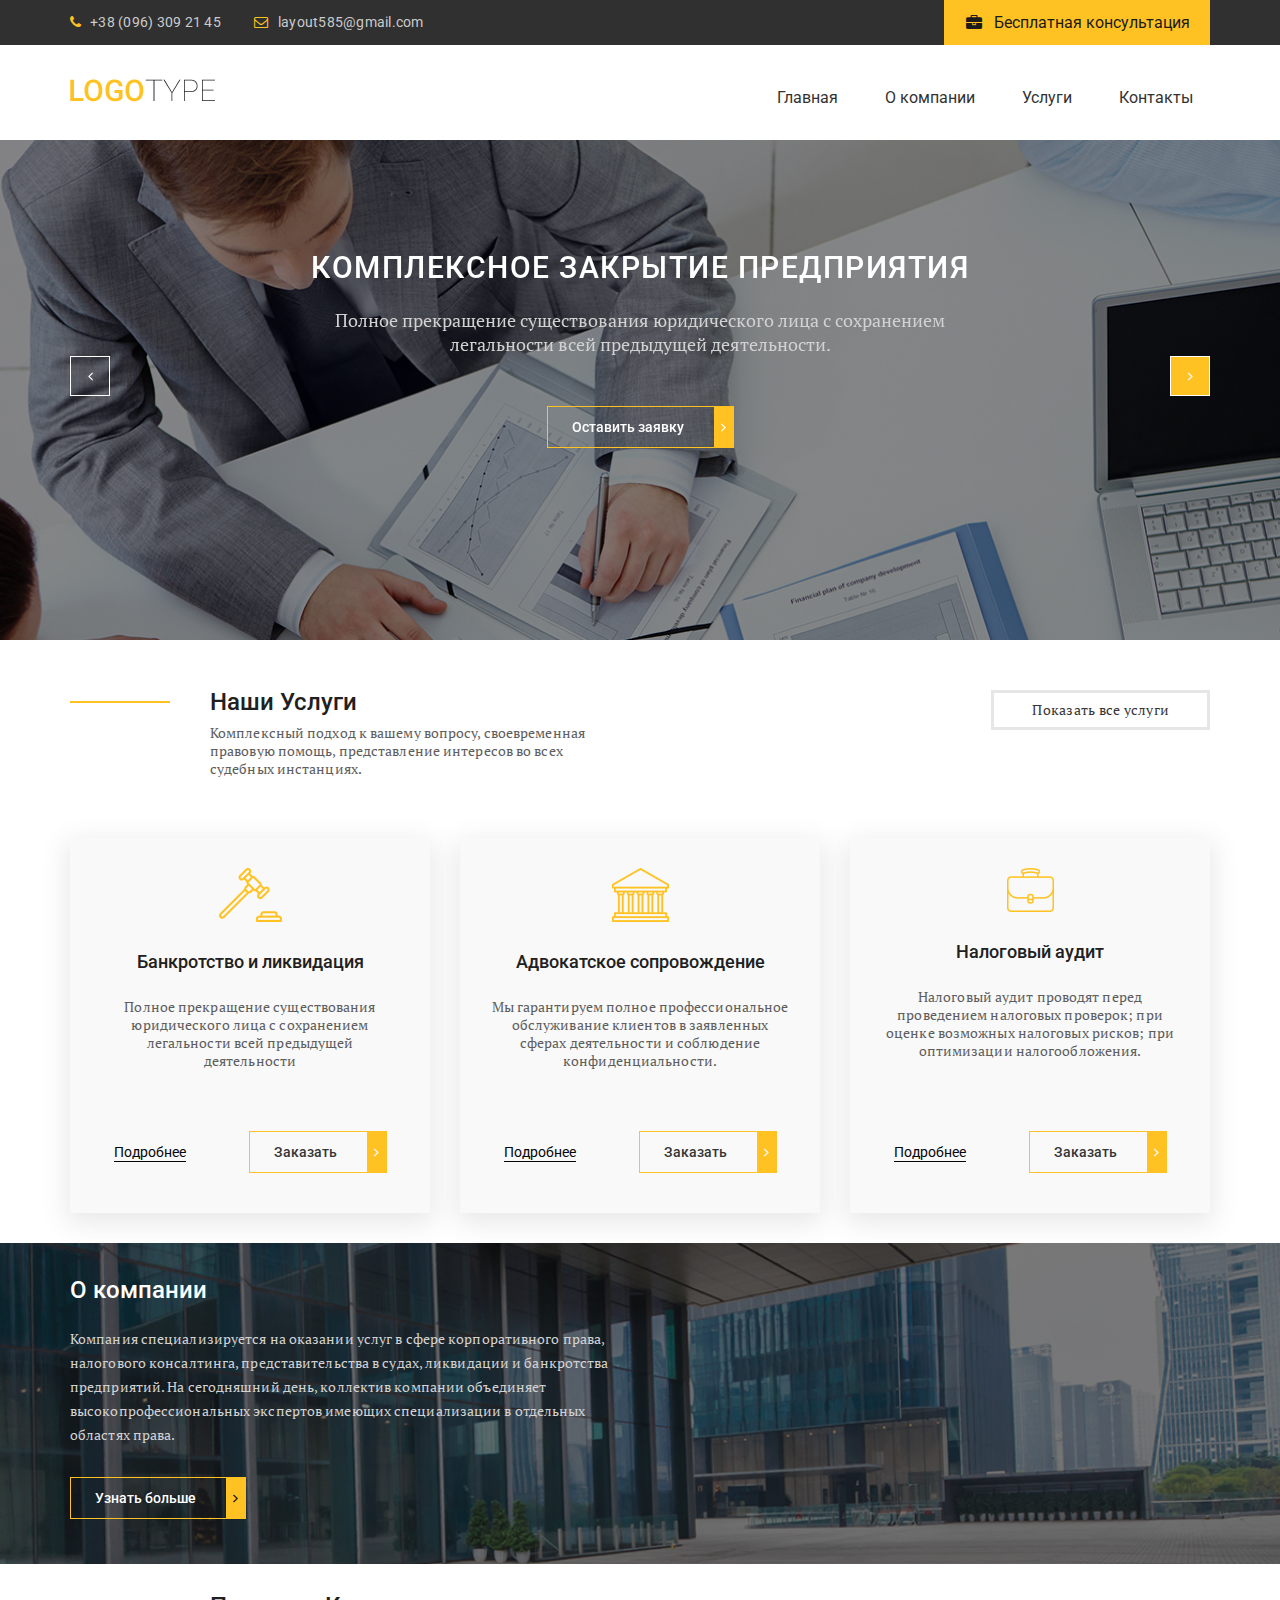
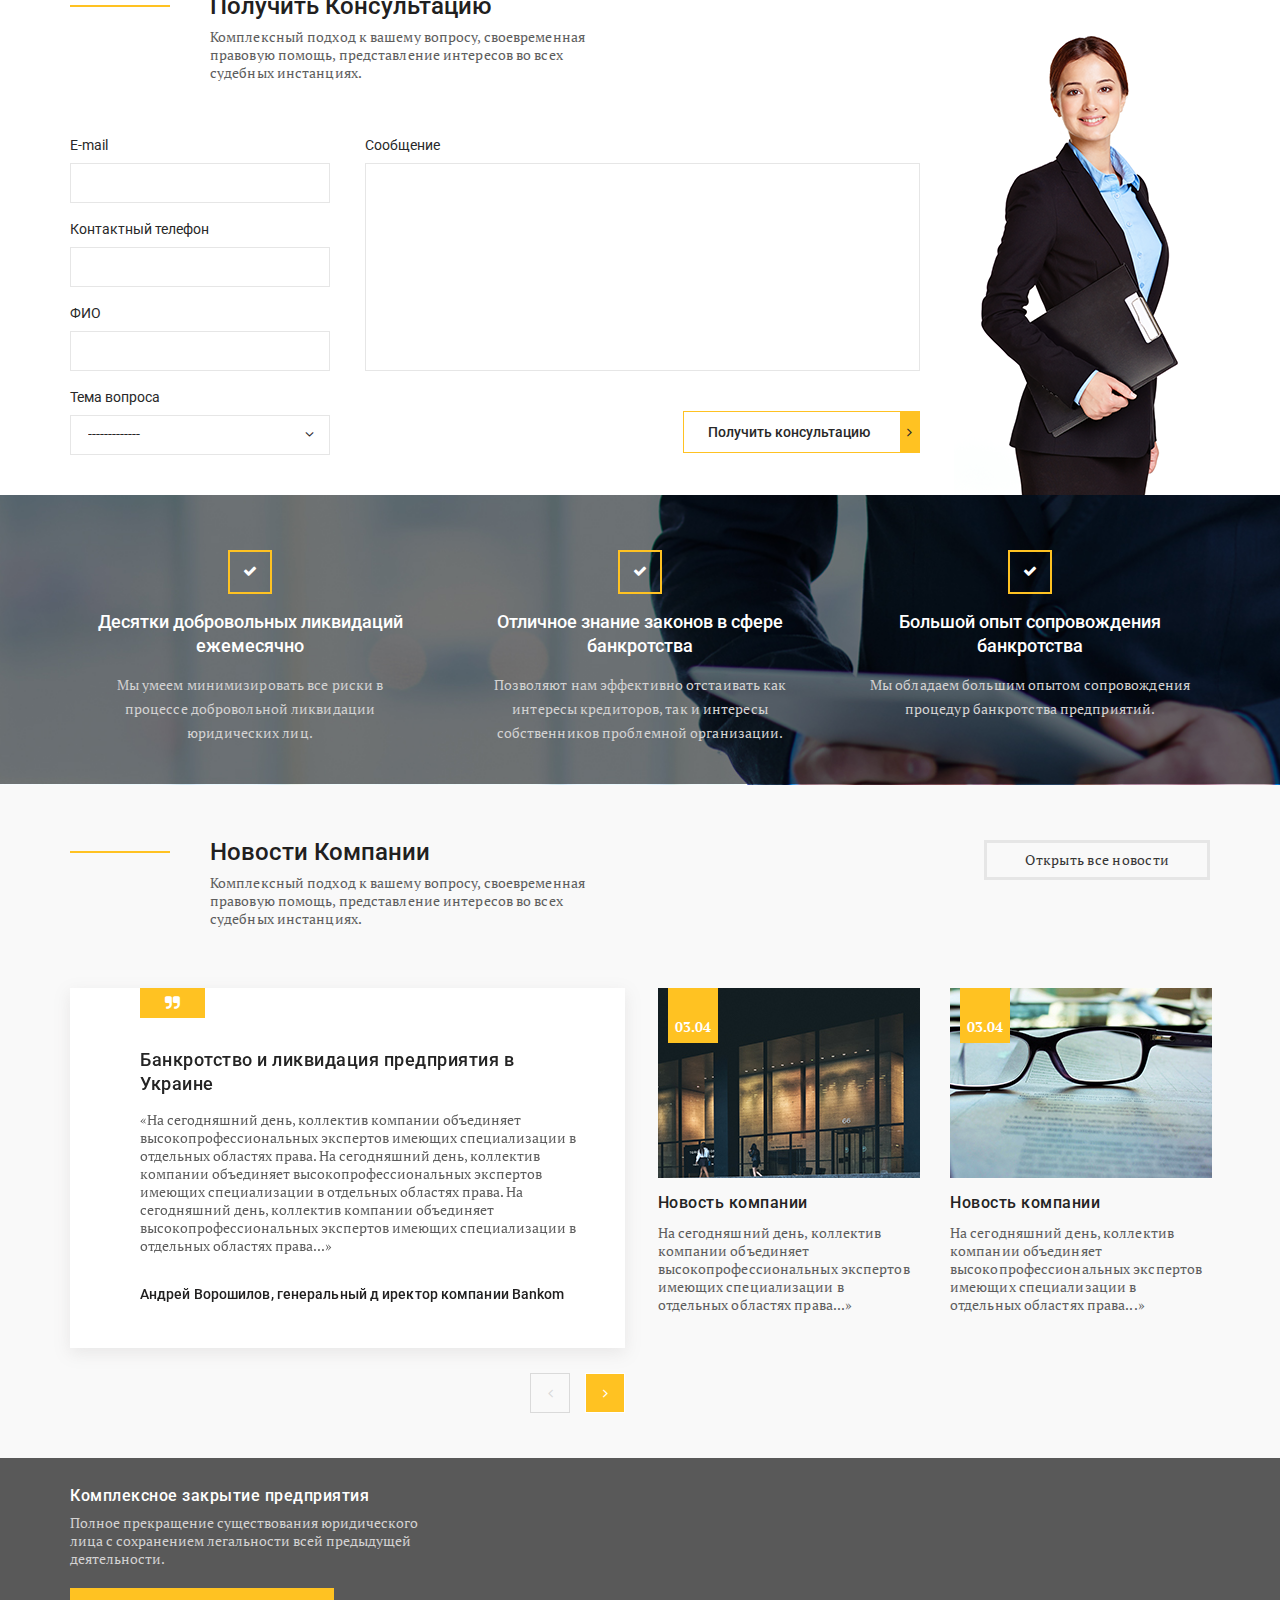
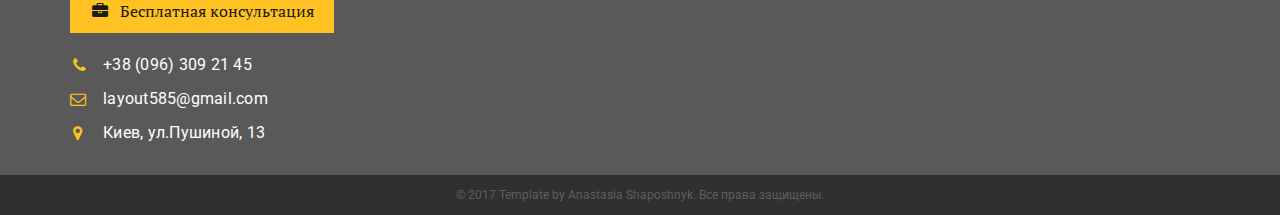
<file: free-psd/free-psd/index.html>
<!DOCTYPE html>
<html lang="en">

<head>
  <meta charset="UTF-8">
  <meta name="viewport" content="width=device-width, initial-scale=1.0">
  <meta http-equiv="X-UA-Compatible" content="ie=edge">
  <title>От 0 до 1</title>
  <link href="https://fonts.googleapis.com/css?family=PT+Serif:400,700|Roboto:400,500&amp;subset=cyrillic"
    rel="stylesheet">
  <link rel="stylesheet" href="css/normalize.css">
  <link rel="stylesheet" href="css/fonts.css">
  <link rel="stylesheet" href="css/jquery.fancybox.min.css">
  <link rel="stylesheet" href="css/slick.css">
  <link rel="stylesheet" href="css/jquery.formstyler.css">
  <link rel="stylesheet" href="css/style.css">
  <link rel="stylesheet" href="css/media.css">
</head>

<body>
  <header class="header">
    <div class="header__top">
      <div class="container">
        <div class="header__contacts">
          <a class="header__phone" href="tel:380963092145">+38 (096) 309 21 45</a>
          <a class="header__email" href="#">layout585@gmail.com</a>
          <a data-fancybox data-src="#modal" href="javascript:;" class="header__btn" href="#">Бесплатная
            консультация</a>
        </div>
      </div>
    </div>
    <div class="header__content">
      <div class="container">
        <div class="header__content-inner">
          <div class="header__logo">
            <a href="#">
              <img src="img/logo.png" alt="">
            </a>
          </div>
          <nav class="menu">
            <div class="header__btn-menu">
              <span class="icon-bars"></span>
            </div>
            <ul>
              <li><a href="#">Главная</a></li>
              <li><a href="#">О компании</a></li>
              <li><a href="#">Услуги</a></li>
              <li><a href="#">Контакты</a></li>
            </ul>
          </nav>
        </div>
      </div>
    </div>
  </header>
  <section class="slider">
    <div class="container">
      <div class="slider__inner">
        <div class="slider__item">
          <div class="slider__item-content">
            <div class="slider__title">
              КОМПЛЕКСНОЕ ЗАКРЫТИЕ ПРЕДПРИЯТИЯ
            </div>
            <div class="slider__text">
              Полное прекращение существования юридического лица с сохранением легальности всей предыдущей деятельности.
            </div>
            <a data-fancybox data-src="#modal" href="javascript:;" class="slider__btn default-btn">
              Оставить заявку
            </a>
          </div>
        </div>
        <div class="slider__item">
          <div class="slider__item-content">
            <div class="slider__title">
              КОМПЛЕКСНОЕ ЗАКРЫТИЕ ПРЕДПРИЯТИЯ
            </div>
            <div class="slider__text">
              Полное прекращение существования юридического лица с сохранением легальности всей предыдущей деятельности.
            </div>
            <a data-fancybox data-src="#modal" href="javascript:;" class="slider__btn default-btn">
              Оставить заявку
            </a>
          </div>
        </div>
        <div class="slider__item">
          <div class="slider__item-content">
            <div class="slider__title">
              КОМПЛЕКСНОЕ ЗАКРЫТИЕ ПРЕДПРИЯТИЯ
            </div>
            <div class="slider__text">
              Полное прекращение существования юридического лица с сохранением легальности всей предыдущей деятельности.
            </div>
            <a data-fancybox data-src="#modal" href="javascript:;" class="slider__btn default-btn">
              Оставить заявку
            </a>
          </div>
        </div>

      </div>
    </div>
  </section>

  
  <section class="services">
    <div class="container">
      <div class="services__top">
        <div class="services__title-box">
          <div class="services__title">
            Наши Услуги
          </div>
          <div class="services__text">
            Комплексный подход к вашему вопросу, своевременная правовую помощь, представление интересов во всех судебных
            инстанциях.
          </div>
        </div>
        <div class="services__btn">
          <a href="#">
            Показать все услуги
          </a>
        </div>
      </div>
      <div class="services__items">
        <div class="services__item">
          <img src="img/about-1.png" alt="">
          <div class="services__item-title">
            Банкротство и ликвидация
          </div>
          <div class="services__item-text">
            Полное прекращение существования юридического лица с сохранением легальности всей предыдущей деятельности
          </div>
          <div class="services__item-btn">
            <a class="services__item-link" href="#">Подробнее</a>
            <a data-fancybox data-src="#modal" href="javascript:;" class="default-btn">
              Заказать
            </a>
          </div>
        </div>
        <div class="services__item">
          <img src="img/about-2.png" alt="">
          <div class="services__item-title">
            Адвокатское сопровождение
          </div>
          <div class="services__item-text">
            Мы гарантируем полное профессиональное обслуживание клиентов в заявленных сферах деятельности и соблюдение
            конфиденциальности.
          </div>
          <div class="services__item-btn">
            <a class="services__item-link" href="#">Подробнее</a>
            <a data-fancybox data-src="#modal" href="javascript:;" class="default-btn">
              Заказать
            </a>
          </div>
        </div>
        <div class="services__item">
          <img src="img/about-3.png" alt="">
          <div class="services__item-title">
            Налоговый аудит
          </div>
          <div class="services__item-text">
            Налоговый аудит проводят перед проведением налоговых проверок; при оценке возможных налоговых рисков; при
            оптимизации налогообложения.
          </div>
          <div class="services__item-btn">
            <a class="services__item-link" href="#">Подробнее</a>
            <a data-fancybox data-src="#modal" href="javascript:;" class="default-btn">
              Заказать
            </a>
          </div>
        </div>
      </div>
    </div>
  </section>
  
  <section class="about">
    <div class="container">
      <div class="about__inner">
        <div class="about__title">
          О компании
        </div>
        <div class="about__text">
          Компания специализируется на оказании услуг в сфере корпоративного права, налогового консалтинга,
          представительства в судах, ликвидации и банкротства предприятий. На сегодняшний день, коллектив компании
          объединяет
          высокопрофессиональных экспертов имеющих
          специализации в отдельных областях права.
        </div>
        <a href="#" class="about__btn default-btn">
          Узнать больше
        </a>
      </div>
    </div>
  </section>
  
  <section class="form">
    <div class="container">
      <div class="form__inner">
        <div class="form__content">
          <div class="form__title-box">
            <div class="form__title">
              Получить Консультацию
            </div>
            <div class="form__text">
              Комплексный подход к вашему вопросу, своевременная правовую помощь, представление интересов во всех
              судебных инстанциях.
            </div>
          </div>
          <div class="form__box">
            <form>
              <div class="form__box-inner">
                <div class="form__box-left">
                  <label>
                    E-mail
                    <input type="text">
                  </label>
                  <label>
                    Контактный телефон
                    <input type="text">
                  </label>
                  <label>
                    ФИО
                    <input type="text">
                  </label>
                  <label>
                    Тема вопроса
                    <select>
                      <option>-------------</option>
                      <option>-------------</option>
                      <option>-------------</option>
                      <option>-------------</option>
                    </select>
                  </label>
                </div>
                <div class="form__box-right">
                  <label>
                    Сообщение
                    <textarea></textarea>
                  </label>
                  <button class="default-btn" type="submit">Получить консультацию</button>
                </div>
              </div>
            </form>
          </div>
        </div>
      </div>
    </div>
  </section>
  
  <section class="advantages">
    <div class="container">
      <div class="advantages__inner">
        <div class="advantages-item">
          <div class="advantages__title">
            Десятки добровольных ликвидаций ежемесячно
          </div>
          <div class="advantages__text">
            Мы умеем минимизировать все риски в процессе добровольной ликвидации юридических лиц.
          </div>
        </div>
        <div class="advantages-item">
          <div class="advantages__title">
            Отличное знание законов в сфере банкротства
          </div>
          <div class="advantages__text">
            Позволяют нам эффективно отстаивать как интересы кредиторов, так и интересы собственников проблемной
            организации.
          </div>
        </div>
        <div class="advantages-item">
          <div class="advantages__title">
            Большой опыт сопровождения банкротства
          </div>
          <div class="advantages__text">
            Мы обладаем большим опытом сопровождения процедур банкротства предприятий.
          </div>
        </div>
      </div>
    </div>
  </section>

  <section class="news">
    <div class="container">
      <div class="news__top">
        <div class="news__title-box">
          <div class="news__title">
            Новости Компании
          </div>
          <div class="news__text">
            Комплексный подход к вашему вопросу, своевременная правовую помощь, представление интересов во всех судебных
            инстанциях.
          </div>
        </div>
        <div class="news__btn">
          <a href="#">
            Открыть все новости
          </a>
        </div>
      </div>
      <div class="news__inner">
        <div class="news__slider">
          <div class="news__slider-inner">
            <div class="news__slider-item">
              <div class="news__slider-title">
                Банкротство и ликвидация предприятия в Украине
              </div>
              <div class="news__slider-text">
                «На сегодняшний день, коллектив компании объединяет высокопрофессиональных экспертов имеющих
                специализации в отдельных областях права. На сегодняшний день, коллектив компании объединяет
                высокопрофессиональных экспертов имеющих специализации в отдельных областях права. На сегодняшний день,
                коллектив компании объединяет высокопрофессиональных экспертов имеющих специализации в отдельных
                областях права...»
              </div>
              <div class="news__slider-author">
                Андрей Ворошилов, генеральный д иректор компании Bankom
              </div>
            </div>
            <div class="news__slider-item">
              <div class="news__slider-title">
                Банкротство и ликвидация предприятия в Украине
              </div>
              <div class="news__slider-text">
                «На сегодняшний день, коллектив компании объединяет высокопрофессиональных экспертов имеющих
                специализации в отдельных областях права. На сегодняшний день, коллектив компании объединяет
                высокопрофессиональных экспертов имеющих специализации в отдельных областях права. На сегодняшний день,
                коллектив компании объединяет высокопрофессиональных экспертов имеющих специализации в отдельных
                областях права...»
              </div>
              <div class="news__slider-author">
                Андрей Ворошилов, генеральный д иректор компании Bankom
              </div>
            </div>
            <div class="news__slider-item">
              <div class="news__slider-title">
                Банкротство и ликвидация предприятия в Украине
              </div>
              <div class="news__slider-text">
                «На сегодняшний день, коллектив компании объединяет высокопрофессиональных экспертов имеющих
                специализации в отдельных областях права. На сегодняшний день, коллектив компании объединяет
                высокопрофессиональных экспертов имеющих специализации в отдельных областях права. На сегодняшний день,
                коллектив компании объединяет высокопрофессиональных экспертов имеющих специализации в отдельных
                областях права...»
              </div>
              <div class="news__slider-author">
                Андрей Ворошилов, генеральный д иректор компании Bankom
              </div>
            </div>
          </div>
        </div>
        <a href="#" class="news__blog">
          <div class="news__images">
            <img src="img/news-1.jpg" alt="">
            <div class="news__date">03.04</div>
          </div>
          <div class="news__blog-title">
            Новость компании
          </div>
          <div class="news__blog-text">
            На сегодняшний день, коллектив компании объединяет высокопрофессиональных экспертов имеющих специализации в
            отдельных областях права...»
          </div>
        </a>
        <a href="#" class="news__blog">
          <div class="news__images">
            <img src="img/news-2.jpg" alt="">
            <div class="news__date">03.04</div>
          </div>
          <div class="news__blog-title">
            Новость компании
          </div>
          <div class="news__blog-text">
            На сегодняшний день, коллектив компании объединяет высокопрофессиональных экспертов имеющих специализации в
            отдельных областях права...»
          </div>
        </a>
      </div>
    </div>
  </section>

  <footer class="footer">
    <div class="footer__content">
      <div class="container">
        <div class="footer__inner">
          <div class="footer__info">
            <div class="footer__title">
              Комплексное закрытие предприятия
            </div>
            <div class="footer__text">
              Полное прекращение существования юридического лица с сохранением легальности всей предыдущей деятельности.
            </div>
            <a data-fancybox data-src="#modal" href="javascript:;" class="header__btn" href="#">
              Бесплатная консультация
            </a>
            <ul class="footer__list">
              <li><a class="footer__phone" href="tel:380963092145">+38 (096) 309 21 45</a></li>
              <li><a href="#">layout585@gmail.com</a></li>
              <li><a class="footer__adress" href="#">Киев, ул.Пушиной, 13</a></li>
            </ul>
          </div>
          <div class="footer__map">
            <iframe height="250px" src="https://www.google.com/maps/embed?pb=!1m18!1m12!1m3!1d2540.124391996489!2d30.364922015731644!3d50.457408279476354!2m3!1f0!2f0!3f0!3m2!1i1024!2i768!4f13.1!3m3!1m2!1s0x40d4cc919501b4ef%3A0x71a476f68f4c8246!2z0YPQuy4g0KTQtdC-0LTQvtGA0Ysg0J_Rg9GI0LjQvdC-0LksIDEzLCDQmtC40LXQsiwgMDIwMDA!5e0!3m2!1sru!2sua!4v1555013165886!5m2!1sru!2sua" frameborder="0" style="border:0" allowfullscreen></iframe>
          </div>
        </div>
      </div>
    </div>
    <div class="footer__copy">
      <div class="container">
        <div class="copy__text">
          © 2017 Template by Anastasia Shaposhnyk. Все права защищены.
        </div>
      </div>
    </div>
  </footer> 

  <div id="modal">
    <form>
      <input type="text" placeholder="Ваше имя">
      <input type="text" placeholder="Ваш телефон">
      <input type="submit" value="Отправить">
    </form>
  </div>

  <script src="https://ajax.googleapis.com/ajax/libs/jquery/3.3.1/jquery.min.js"></script>
  <script src="js/jquery.fancybox.min.js"></script>
  <script src="js/slick.min.js"></script>
  <script src="js/jquery.formstyler.min.js"></script>
  <script src="js/main.js"></script>

</body>

</html>
</file>
<file: free-psd/free-psd/css/fonts.css>
@font-face {
  font-family: 'icomoon';
  src:  url('../fonts/icomoon.eot?jilhky');
  src:  url('../fonts/icomoon.eot?jilhky#iefix') format('embedded-opentype'),
    url('../fonts/icomoon.ttf?jilhky') format('truetype'),
    url('../fonts/icomoon.woff?jilhky') format('woff'),
    url('../fonts/icomoon.svg?jilhky#icomoon') format('svg');
  font-weight: normal;
  font-style: normal;
}

[class^="icon-"], [class*=" icon-"] {
  /* use !important to prevent issues with browser extensions that change fonts */
  font-family: 'icomoon' !important;
  speak: none;
  font-style: normal;
  font-weight: normal;
  font-variant: normal;
  text-transform: none;
  line-height: 1;

  /* Better Font Rendering =========== */
  -webkit-font-smoothing: antialiased;
  -moz-osx-font-smoothing: grayscale;
}

.icon-envelope-o:before {
  content: "\f003";
}
.icon-check:before {
  content: "\f00c";
}
.icon-map-marker:before {
  content: "\f041";
}
.icon-phone:before {
  content: "\f095";
}
.icon-briefcase:before {
  content: "\f0b1";
}
.icon-bars:before {
  content: "\f0c9";
}
.icon-navicon:before {
  content: "\f0c9";
}
.icon-reorder:before {
  content: "\f0c9";
}
.icon-angle-left:before {
  content: "\f104";
}
.icon-angle-right:before {
  content: "\f105";
}
.icon-quote-right:before {
  content: "\f10e";
}
</file>
<file: free-psd/free-psd/css/style.css>
*{
  box-sizing: border-box;
}
a{
  text-decoration: none;
  display: inline-block;
}
ul,
li{
  list-style: none;
  margin: 0;
  padding: 0;
}
.container{
  max-width: 1170px;
  margin: 0 auto;
  padding: 0 15px; 
}
body{
  font-family: 'PT Serif', serif;
  font-weight: 400;
  font-size: 14px;
  line-height: 18px;
  color: #5e5e5e;
}
header{
  font-family: 'Roboto', sans-serif;
}
.header__top{
  background-color: #303030;
}
.header__btn{
  float: right;
  line-height: 36px;
  color: #1b1b1b;
  background-color: #ffc222;
  padding: 5px 20px 4px 50px;
  font-size: 16px;
  display: block;
  position: relative;
}
.header__btn:before{
  content: "\f0b1";
  font-family: 'icomoon';
  position: absolute;
  left: 22px;
  color: #1b1b1b;
}
.header__contacts:after{
  content: "";
  clear: both;
  display: block;
}
.header__phone,
.header__email{
  color: #cbcacb;
  letter-spacing: 0.25px;
  line-height: 45px;
  position: relative;
}
.header__phone{
  padding-left: 20px;
  padding-right: 30px;
}
.header__phone:before{
  content: "\f095";
  font-family: 'icomoon';
  position: absolute;
  left: 0;
  color: #ffc222;
}
.header__email{
  padding-left: 24px;
}
.header__email:before{
  content: "\f003";
  font-family: 'icomoon';
  position: absolute;
  left: 0;
  color: #ffc222;
}
.header__content{
  padding: 34px 0px 23px;
}
.header__content-inner{
  display: flex;
  justify-content: space-between;
}
.menu li{
  display: inline-block;
}
.menu a{
  color: #323232;
  font-size: 16px;
  line-height: 36px;
  border: 1px solid transparent;
  padding: 0px 16px;
  transition: all .3s;
}
.menu a:hover{
  border-color: #ffc222;
}
.menu li + li{
  padding-left: 10px;
}
#modal{
  display: none;
}
.slider{
  background-image: url(../img/slider-fon.jpg);
  background-repeat: no-repeat;
  background-size: cover;
  background-position: center;
  min-height: 500px;
}
.slider__item-content{
  text-align: center;
  padding-top: 110px;
  max-width: 665px;
  margin: 0 auto;
}
.slider__title{
  text-transform: uppercase;
  font-size: 30px;
  line-height: 36px;
  color: #fff;
  font-weight: 500;
  letter-spacing: 1.5px;
  margin-bottom: 22px;
  font-family: 'Roboto', sans-serif;
}
.slider__text{
  line-height: 24px;
  font-size: 18px;
  color: #d3d2d2;
  margin-bottom: 50px;  
}
.default-btn{
  display: inline-block;
  font-size: 14px;
  line-height: 24px;
  color: #fff;
  font-weight: 500;
  font-family: 'Roboto', sans-serif;
  padding: 8px 30px 8px 24px;
  border: 1px solid #ffc222;
  border-right-width: 20px;
  position: relative;
  z-index: 2;
  outline: none;
}
.default-btn:after{
  content: "\f105";
  font-family: 'icomoon';
  position: absolute;
  top: 50%;
  transform: translateY(-50%);
  right: -12px;
}
.slider__inner{
  position: relative;
}
.slick-btn{
  position: absolute;
  top: 70%;
  z-index: 3;
  width: 40px;
  height: 40px;
  border: 1px solid #fff;

  cursor: pointer;
  outline: none;
  background-color: #ffc222;
}
.slick-btn.slick-disabled{
  cursor: default;
  background-color: transparent;
}
.slick-btn:before{
  position: absolute;
  top: 50%;
  left: 50%;
  transform: translate(-50%, -50%);
  font-family: 'icomoon';
  color: #fff;
}
.slick-next:before{
  content: "\f105";
}
.slick-prev:before{
  content: "\f104";
}
.slick-next{
  right: 0;
}
.slick-prev{
  left: 0;
}
.services{
  padding: 50px 0px 30px;
}
.services__top,
.news__top{
  display: flex;
  justify-content: space-between;
  margin-bottom: 60px;
}
.services__title-box,
.form__title-box,
.news__title-box{
  max-width: 520px;
  padding-left: 140px;
  position: relative;
}
.services__title-box:before,
.form__title-box:before,
.news__title-box:before{
  content: "";
  position: absolute;
  width: 100px;
  height: 2px;
  background-color: #ffc222;
  left: 0;
  top: 11px;
}
.services__title,
.form__title,
.news__title{
  font-size: 24px;
  font-weight: 500;
  line-height: 24px;
  color: #212020;
  font-family: 'Roboto', sans-serif;
  margin-bottom: 10px;
}
.services__text,
.form__text,
.news__text{
  letter-spacing: 0.1px;
}
.services__btn a,
.news__btn a{
  color: #373636;
  line-height: 24px;
  letter-spacing: 0.25px;
  padding: 5px 38px;
  border: 3px solid #e6e6e6;
}
.services__items{
  display: flex;
  justify-content: space-between;
}
.services__item{
  max-width: 360px;
  text-align: center;
  padding: 30px 0px 80px;
  position: relative;
  min-height: 375px;
  background-color: #f9f9f9;
  box-shadow: 0px 7px 24.3px 2.7px rgba(91, 89, 89, 0.14);
}
.services__item-title{
  color: #212020;
  font-size: 18px;
  line-height: 24px;
  font-weight: 500;
  font-family: 'Roboto', sans-serif;
  padding: 24px 0;
}
.services__item-text{
  letter-spacing: 0.1px;
  padding: 0px 30px 30px;

}
.services__item-btn{
  position: absolute;
  bottom: 40px;
  left: 0;
  right: 0;
}
.services__item-btn .default-btn{
  color: #373636;
}
.services__item-btn .default-btn:after{
  color: #fff;
}
.services__item-link{
  color: #050505;
  font-family: 'Roboto', sans-serif;
  border-bottom: 1px solid #050505;
  margin-right: 60px;
}
.about{
  background-image: url(../img/about-fon.jpg);
  background-size: cover;
  background-position: center;
  min-height: 300px;
  background-repeat: no-repeat;
  padding: 25px 0px 45px;
}
.about__inner{
  max-width: 545px;
}
.about__title{
  padding: 10px 0px 25px;
  font-size: 24px;
  line-height: 24px;
  color: #fff;
  font-weight: 500;
  font-family: 'Roboto', sans-serif;
}
.about__text{
  margin-bottom: 30px;
  letter-spacing: 0.1px;
  line-height: 24px;
  color: #d3d2d2;
}
.about__btn.default-btn:after{
  color: #000;
}
.form{
  padding-top: 30px;
}
.form__inner{
  padding-bottom: 40px;
  background-image: url(../img/form-fon.png);
  min-height: 460px;
  background-repeat: no-repeat;
  background-position: bottom right;
}
.form__box{
  max-width: 850px;
  padding-top: 45px;
}
.form__box-inner{
  display: flex;
  justify-content: space-between;
}
.form__box-left{
  max-width: 260px;
  width: 100%;
}
.form__box-right{
  max-width: 555px;
  width: 100%;
}
.form__box-inner label,
.form__box-inner input,
.form__box-inner textarea{
  display: block;
  width: 100%;
}
.form__box-inner label{
  line-height: 36px;
  color: #282828;
  font-family: 'Roboto', sans-serif;
}
.form__box-inner input{
  margin-bottom: 8px;
  outline: none;
  height: 40px;
  border: 1px solid #e6e6e6;
  padding: 0px 10px;
}
.form__box-inner select{
  outline: none;
  padding-left: 17px;
}
.form__box-inner .jq-selectbox.jqselect{
  display: block;
  width: 100%;
}
.form__box-inner .jq-selectbox__select{
  height: 40px;
  border: 1px solid #e6e6e6;
  padding-left: 17px;
}
.form__box-inner .jq-selectbox__trigger-arrow:before{
  content: "\f105";
  font-family: 'icomoon';
  position: absolute;
  right: 17px;
  top: 0;
  transform: rotate(90deg);
}
.form__box-inner .jq-selectbox__dropdown {
	width: 100%;
	margin: 2px 0 0;
	padding: 0;
	border: 1px solid #e6e6e6;
	background: #FFF;
	box-shadow: 0 2px 10px rgba(0,0,0,.2);
}
.form__box-inner .jq-selectbox li {
	min-height: 18px;
	padding: 5px 17px 6px;
	color: #231F20;
}
.form__box-inner  .jq-selectbox li.selected {
	background-color: #A3ABB1;
	color: #FFF;
}
.form__box-inner  .jq-selectbox li:hover {
	background-color: #08C;
	color: #FFF;
}
.form__box-inner  .jq-selectbox li.disabled {
	color: #AAA;
}
.form__box-inner  .jq-selectbox li.disabled:hover {
	background: none;
}
.form__box-inner  .jq-selectbox li.optgroup {
	font-weight: bold;
}
.form__box-inner  .jq-selectbox li.optgroup:hover {
	background: none;
	color: #231F20;
	cursor: default;
}
.form__box-inner  .jq-selectbox li.option {
	padding-left: 25px;
}
.form__box-inner textarea{
  outline: none;
  border: 1px solid #e6e6e6;
  padding: 10px;
  height: 208px;
  resize: none;
  margin-bottom: 40px;
}
.form__box-inner button{
  background-color: transparent;
  color: #282828;
  float: right;
}
.advantages{
  padding: 55px 0px 40px;
  background-image: url(../img/adv-fon.jpg);
  background-repeat: no-repeat;
  background-position: center;
  min-height: 285px;
  background-size: cover;
}
.advantages__inner{
  color: #fff;
  text-align: center;
  display: flex;
  justify-content: space-between;
}

.advantages-item{
  max-width: 360px;
  padding: 0px 20px;
}
.advantages__title{
  font-size: 18px;
  line-height: 24px;
  font-weight: 500;
  font-family: 'Roboto', sans-serif;
  padding: 60px 0px 15px;
  position: relative;
}
.advantages__title:before{
  content: "";
  position: absolute;
  width: 40px;
  height: 40px;
  border: 2px solid #ffc222;
  top: 0;
  left: 50%;
  transform: translateX(-50%);
}
.advantages__title:after{
  content: "\f00c";
  font-family: 'icomoon';
  font-size: 14px;
  position: absolute;
  top: 9px;
  left: 50%;
  transform: translateX(-50%);
}
.advantages__text{
  line-height: 24px;
  color: #d3d2d2;
  letter-spacing: 0.1px;
}
.news{
  padding: 55px 0px 110px;
  background-color: #f9f9f9;
}
.news__inner{
  display: flex;
  justify-content: space-between;
}
.news__slider{
  max-width: 555px;
  width: 100%;
  background-color: #fff;
  box-shadow: 0px 5px 15.36px 0.64px rgba(128, 127, 127, 0.13);
  padding: 60px 35px 45px 70px;
  position: relative;
}
.news__slider:before{
  content: "\f10e";
  font-family: 'icomoon';
  position: absolute;
  top: 0;
  left: 70px;
  color: #fff;
  font-size: 16px;
  width: 65px;
  height: 30px;
  text-align: center;
  line-height: 30px;
  background-color: #ffc222;
}
.news__blog{
  max-width: 260px;
  width: 100%;
}
.news__images{
  position: relative;
}
.news__date{
  position: absolute;
  background-color: #ffc222;
  height: 55px;
  width: 50px;
  color: #fff;
  text-align: center;
  padding-top: 30px;
  font-weight: 700;
  top: 0px;
  left: 10px;
}
.news__blog-title{
  font-size: 16px;
  font-weight: 500;
  font-family: 'Roboto', sans-serif;
  letter-spacing: 0.5px;
  color: #242424;
  padding: 12px 0;
}
.news__blog-text{
  letter-spacing: 0.1px;
  color: #5e5e5e;
}
.news__slider-title{
  font-size: 18px;
  line-height: 24px;
  color: #242424;
  font-weight: 500;
  font-family: 'Roboto', sans-serif;
  letter-spacing: 0.5px;
  margin-bottom: 15px;
}
.news__slider-text{
  margin-bottom: 30px;
}
.news__slider-author{
  letter-spacing: 0.1px;
  color: #212020;
  font-weight: 500;
  font-family: 'Roboto', sans-serif;
}
.news__slider-inner .slick-btn{
  top: auto;
  bottom: -110px;
}
.news__slider-inner .slick-next{
  right: -35px;
}
.news__slider-inner .slick-prev{
  right: 20px;
  left: auto;
}
.news__slider-inner .slick-disabled{
  border-color: #dadada;
}
.news__slider-inner .slick-disabled:before{
   color: #dadada;
}
.footer__content{
  background-color: #595959;
  padding: 20px 0px 30px;
}
.footer__inner{
  display: flex;
  justify-content: space-between;
}
.footer__inner .header__btn{
  float: none;
  display: inline-block;
}
.footer__map{
  padding-top: 10px;
  max-width: 630px;
  width: 100%;
}
.footer__map iframe{
  width: 100%;
}
.footer__title{
  font-family: 'Roboto', sans-serif;
  font-weight: 500;
  font-size: 16px;
  color: #fff;
  line-height: 36px;
  letter-spacing: 0.5px;
}
.footer__text{
  color: #d3d2d2;
  margin-bottom: 20px;
}
.footer__info{
  max-width: 360px;
}
.footer__list{
  padding-top: 10px;
}
.footer__list li{
  margin-top: 10px;
}
.footer__list a{
  font-size: 16px;
  line-height: 24px;
  letter-spacing: 0.25px;
  color: #fff;
  font-weight: 400;
  font-family: 'Roboto', sans-serif;
  padding-left: 33px;
  position: relative;
}
.footer__list a:before{
  content: '\f003';
  position: absolute;
  left: 0;
  color: #ffc222;
  font-family: 'icomoon';
}
.footer__list .footer__phone:before{
  content: "\f095";
  left: 3px;
}
.footer__list .footer__adress:before{
  content: "\f041";
  left: 3px;
}
.footer__copy{
  background-color: #303030;
  text-align: center;
  font-size: 12px;
  line-height: 24px;
  padding: 8px 0;
  font-weight: 400;
  font-family: 'Roboto', sans-serif;
}
#modal{
  width: 300px;
}
#modal input{
  display: block;
  width: 100%;
  margin-bottom: 20px;
  outline: none;
  height: 40px;
  border: 1px solid #e6e6e6;
  padding: 0px 10px;
  font-family: 'Roboto', sans-serif;
  font-weight: 400;
}
#modal input[type="submit"]{
  background-color: #ffc222;
  border: none;
}
.header__btn-menu{
  display: none;
  font-size: 28px;
}
</file>
<file: free-psd/free-psd/css/media.css>
@media (max-width: 1156px){
  .services__items{
    display: block;
  }
  .services__item{
    max-width: 80%;
    min-height: 330px;
    margin: 30px auto;
  }
  .form__inner{
    background-image: none;
  }
  .news__inner{
    display: block;
  }
  .news__slider{
    max-width: 100%;
    margin-bottom: 90px;
  }
  .news__blog{
    max-width: 100%;
    display: block;
    margin-bottom: 30px;
  }
  .news__blog:after{
    content: "";
    clear: both;
    display: block;
  }
  .news__images{
    float: left;
    margin-right: 50px;
  }
  .news{
    padding-bottom: 60px;
  }
  .footer__info{
    max-width: 465px;
    margin-bottom: 25px;
  }
}
@media (max-width: 1050px){
  .footer__inner{
    display: block;
  }
  .footer__map{
    max-width: 100%;
  }
}
@media (max-width: 900px){
  .slider .slick-btn{
    display: none !important;
  }
  .services__top,
  .news__top{
    display: block;
  }
  .services__title-box,
  .form__title-box,
  .news__title-box{
    padding-left: 0;
    text-align: center;
    margin: 0 auto 30px;
  }
  .services__title-box:before,
  .form__title-box:before,
  .news__title-box:before{
    display: none;
  }
  .services__btn,
  .news__btn{
    text-align: center;
  }
  .form__box-inner{
    display: block;
  }
  .form__box-left{
    max-width: 100%;
  }
  .form__box-right{
    max-width: 100%;
  }
  .form__box-inner .jq-selectbox__select{
    margin-bottom: 10px;
  }
  .form{
    padding-bottom: 25px;
  }
  .advantages__inner{
    display: block;
  }
  .advantages-item{
    max-width: 100%;
    margin-bottom: 30px;
  }
}
@media (max-width: 700px){
  .header__btn{
    float: none;
  }
  .header__contacts{
    text-align: center;
  }
  .header__btn:before{
    display: none;
  }
  .footer__info .header__btn:before{
    display: block;
  }
  .header__btn-menu{
    display: block;
  }
  .menu ul{
    display: none;
    position: absolute;
    left: 0;
    right: 0;
    margin-top: 20px;
    z-index: 50;
  }
  .menu li{
    display: block;
    text-align: center;
  }
  .menu a{
    display: block;
    background-color: #ffc222;
    border-top: 1px solid #fff;
    border-bottom: 1px solid #fff;
  }
  .menu li + li{
    padding-left: 0;
  }
}
@media (max-width: 600px){
  .services__item{
    max-width: 100%;
    min-height: 375px;
    margin: 30px auto;
  }
}
@media (max-width: 540px){
  .news__slider{
    padding: 50px 15px 25px 25px;
  }
  .news__slider:before{
    left: 25px;
  }
  .news__slider-inner .slick-next{
    right: -20px;
  }
  .news__slider-inner .slick-prev{
    right: 35px;
  }
  .news__images{
    float: none;
  }
  .news__slider-inner .slick-btn{
    bottom: -90px;
  }
}
@media (max-width: 414px){
  .slider__title{
    font-size: 24px;
  }
  .slider__text{
    font-size: 16px;
  }
}
@media (max-width: 400px){
  .header__btn:before{
    display: block;
  }
  .advantages-item{
    padding: 0;
  }
}
@media (max-width: 375px){
  .header__email{
    padding-right: 30px;
  }
}



@media (min-width: 700px){
  .menu ul{
    display: block !important;
  }
}
</file>
